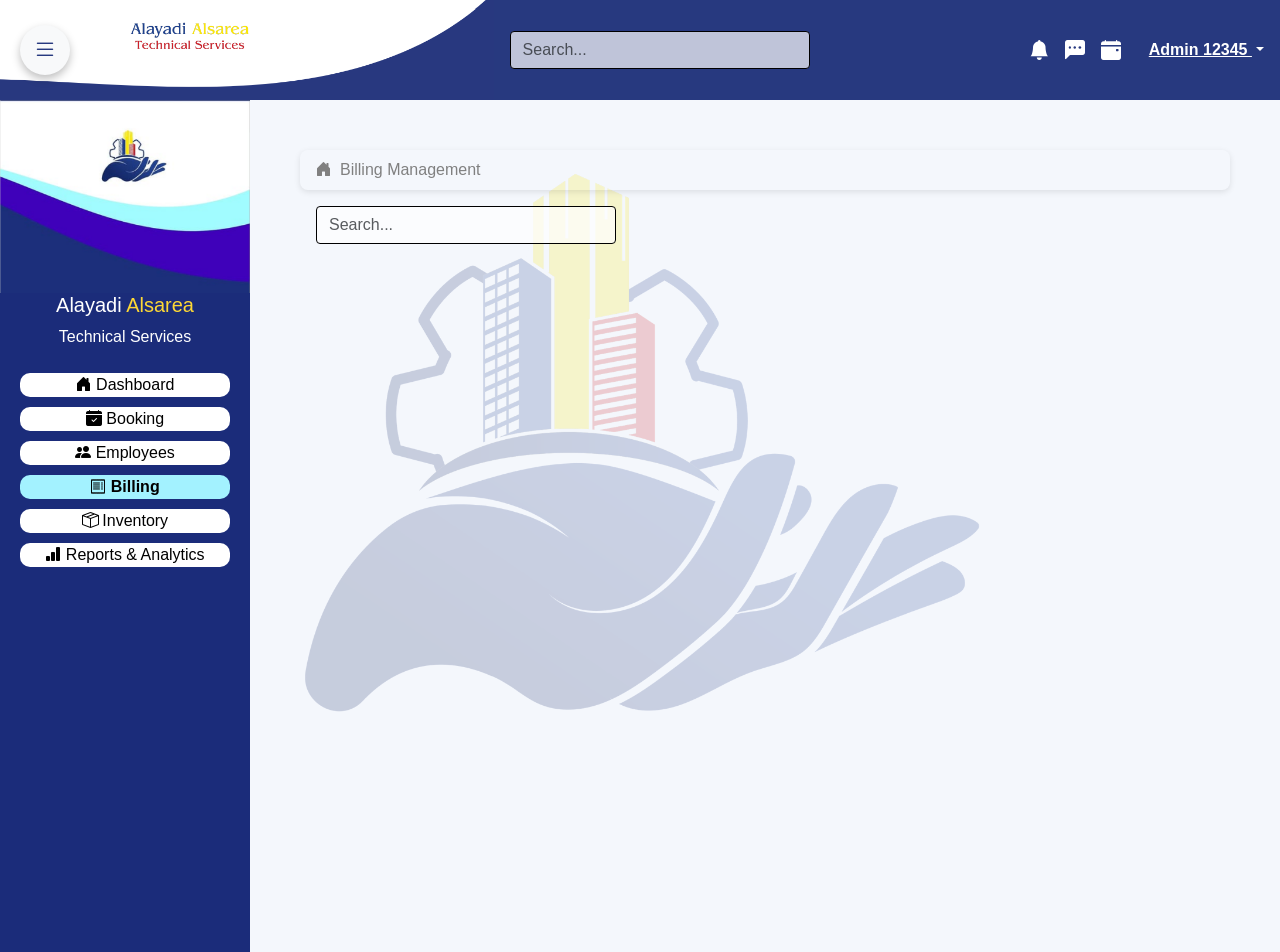
<file: billing.html>
<!-- Save as dashboard.html -->
<!DOCTYPE html>
<html lang="en">
<head>
  <meta charset="UTF-8" />
  <meta name="viewport" content="width=device-width, initial-scale=1.0" />
  <title>Dashboard - Alayadi Alsarea</title>

  <!-- Bootstrap & Icons -->
  <link rel="stylesheet" href="https://cdn.jsdelivr.net/npm/bootstrap-icons@1.10.5/font/bootstrap-icons.css">  
  <link href="https://cdn.jsdelivr.net/npm/bootstrap@5.3.3/dist/css/bootstrap.min.css" rel="stylesheet" />

  <style>
    html, body {
      margin: 0;
      padding: 0;
      overflow-x: hidden;
      background-color: #f4f7fc;
      font-family: 'Segoe UI', sans-serif;
    }

    .container-fluid {
      position: relative;
      min-height: 100vh;
      margin: 0 !important;
      padding: 0 !important;
      z-index: 1;
    }

    .container-fluid::before {
      content: "";
      position: absolute;
      top: 0;
      left: 0;
      height: 100%;
      width: 100%;
      background-image: url('background.png');
      background-size: 1200px;
      background-position: center;
      background-repeat: no-repeat;
      background-attachment: fixed;
      opacity: 0.2;
      z-index: -1;
    }

    .layout {
      display: flex;
      min-height: calc(100vh - 48px);
      margin: 0;
      padding: 0;
    }

    .sidebar {
      background-color: #1B2C7A;
      color: white;
      width: 250px;
      transition: 0.3s;
      overflow-x: hidden;
      flex-shrink: 0;
    }

    .sidebar.collapsed {
      width: 100px;
    }

    .sidebar .nav-link {
      background: white;
      color: #000;
      margin: 10px 20px;
      text-align: center;
      border-radius: 10px;
      transition: 0.3s;
    }

    .sidebar .nav-link:hover {
      background: #007bff;
      color: white;
    }

    .sidebar .nav-link.active {
      background: #a3f2ff;
      font-weight: bold;
    }

    .sidebar.collapsed .nav-link {
      padding: 5px;
      justify-content: center;
      font-size: 0;
    }

    .sidebar.collapsed .nav-link i {
      font-size: 1.25rem;
      margin-right: 0;
    }

    .sidebar.collapsed .text-center,
    .sidebar.collapsed h5,
    .sidebar.collapsed p {
      display: none;
    }

    .main-content {
      flex-grow: 1;
      padding: 50px;
      transition: 0.3s;
    }

    .topbar {
      color: white;
      background-color: #27397f;
      margin-bottom: 0;
    }

input.form-control {
  background: rgba(255, 255, 255, 0.7);
  border: 1px solid black; /* Blue border */
  border-radius: 4px; /* Optional rounded corners */
  width: 300px;
}

    .sidebar.collapsed + .main-content {
      margin-left: 100px; /* matches collapsed width */
    }
	
    @media (max-width: 768px) {
      .sidebar {
        position: absolute;
        z-index: 1050;
        height: 100%;
      }
	
      .sidebar.collapsed {
        transform: translateX(-100%);
      }
    }

    img.logo {
      width: 100%;
      max-width: 100%;
      display: block;
    }

    /* Fixed topbar logo */
    .topbar-logo {
      display: block;
      margin: 0 !important;
      padding: 0 !important;
      height: 100px;         /* fixed height */
      width: auto;          /* keep aspect ratio */
      flex-shrink: 0;       /* prevent shrinking */
    }


    .topbar {
      padding-top: 0 !important;
      padding-bottom: 0 !important;
	  padding-left: 0 !important;
    }
	
	.topbar .d-flex.align-items-center.gap-3 {
      margin-left: auto;      
      gap: 1rem !important;    
      padding-right: 0.75rem;  
    }
	

    .topbar .d-flex.align-items-center.gap-2.fw-bold {
      position: relative;
    }

    #toggleSidebar {
	  color: #27397f;
      position: absolute;
      left: 20px;   
      top: 50%;
      transform: translateY(-50%);
      z-index: 2;
      border: none;
      width: 50px;
      height: 50px;
      display: flex;
      align-items: center;
      justify-content: center;
      font-size: 1.5rem;
      border-radius: 50%;
      box-shadow: 0 4px 8px rgba(0,0,0,0.25);
      transition: all 0.3s ease;
      cursor: pointer;
   }
   
   .main-content .d-flex.align-items-center.mb-3 {
      padding: 8px 12px;
      border-radius: 8px;
      box-shadow: 0 2px 6px rgba(0,0,0,0.1);
      display: inline-flex; /* keeps width to content */
    }


  </style>
</head>

<body>
  <div class="container-fluid">
    <div class="topbar d-flex justify-content-between align-items-center px-3 py-2 mb-0">
      <div class="d-flex align-items-center gap-2 fw-bold">
        <button id="toggleSidebar" class="btn btn-sm btn-light">
          <i class="bi bi-list"></i>
        </button>
        <img src="dash.png" alt="Responsive Image" class="topbar-logo">
      </div>
      <div class="flex-grow-1 mx-3">
        <input type="text" class="form-control" placeholder="Search...">
      </div>

      <div class="d-flex align-items-center gap-3 me-3">
        <a href="#" class="text-white fs-5"><i class="bi bi-bell-fill"></i></a>
        <a href="#" class="text-white fs-5"><i class="bi bi-chat-left-dots-fill"></i></a>
        <a href="#" class="text-white fs-5"><i class="bi bi-calendar-event-fill"></i></a>
      </div>

      <div class="dropdown">
        <a class="text-white fw-semibold dropdown-toggle" href="#" role="button" data-bs-toggle="dropdown">
           Admin 12345
        </a>
          <ul class="dropdown-menu dropdown-menu-end">
             <li>
			   <a class="dropdown-item" href="#">Settings</a></li>
             <li>
               <a class="dropdown-item" href="#" onclick="logout()">Log Out</a>
             </li>
          </ul>
      </div>
    </div>

    <div class="layout">
      <nav id="sidebar" class="sidebar">
        <div class="text-center mb-4">
          <img src="514023848_755243170409980_216939426091704006_n.png" alt="Responsive Image" class="logo">
          <h5>Alayadi <span style="color:#fdd835;">Alsarea</span></h5>
          <p>Technical Services</p>
        </div>
        <a href="#" class="nav-link" href="#" onclick="home()"><i class="bi bi-house-door-fill"></i> Dashboard</a>
        <a href="#" class="nav-link" href="#" onclick="book()"><i class="bi bi-calendar-check-fill"></i> Booking</a>
        <a href="#" class="nav-link"  href="#" onclick="emp()"><i class="bi bi-people-fill"></i> Employees</a>
        <a href="#" class="nav-link active"><i class="bi bi-receipt"></i> Billing</a>
        <a href="#" class="nav-link" href="#" onclick="inv()"><i class="bi bi-box-seam"></i> Inventory</a>
        <a href="#" class="nav-link" href="#" onclick="rep()"><i class="bi bi-bar-chart-fill"></i>  Reports & Analytics</a>
      </nav>

      
      <main class="main-content">
	  <div class="d-flex align-items-center mb-3 px-3">
          <i class="bi bi-house-door-fill me-2 fs-10" style="color: gray;"></i>
          <span class="fw fs-10" style="color: gray;">Billing Management</span>
       </div>
	   
      <div class="flex-grow-1 mx-3">
        <input type="text" class="form-control" placeholder="Search...">
      </div>
		  



  <script src="https://cdn.jsdelivr.net/npm/bootstrap@5.3.3/dist/js/bootstrap.bundle.min.js"></script>
<script>
  const sidebar = document.getElementById("sidebar");
  const toggleButton = document.getElementById("toggleSidebar");

  // Apply saved state on page load
  if (localStorage.getItem("sidebarCollapsed") === "true") {
    sidebar.classList.add("collapsed");
  }

  toggleButton.addEventListener("click", function () {
    sidebar.classList.toggle("collapsed");

    // Save state in localStorage
    localStorage.setItem("sidebarCollapsed", sidebar.classList.contains("collapsed"));
  });
</script>

  <script src="logout.js"></script>
  <script src="home.js"></script>
  <script src="book.js"></script>
  <script src="emp.js"></script>
  <script src="inv.js"></script>
  <script src="rep.js"></script>
</body>
</html>
</file>
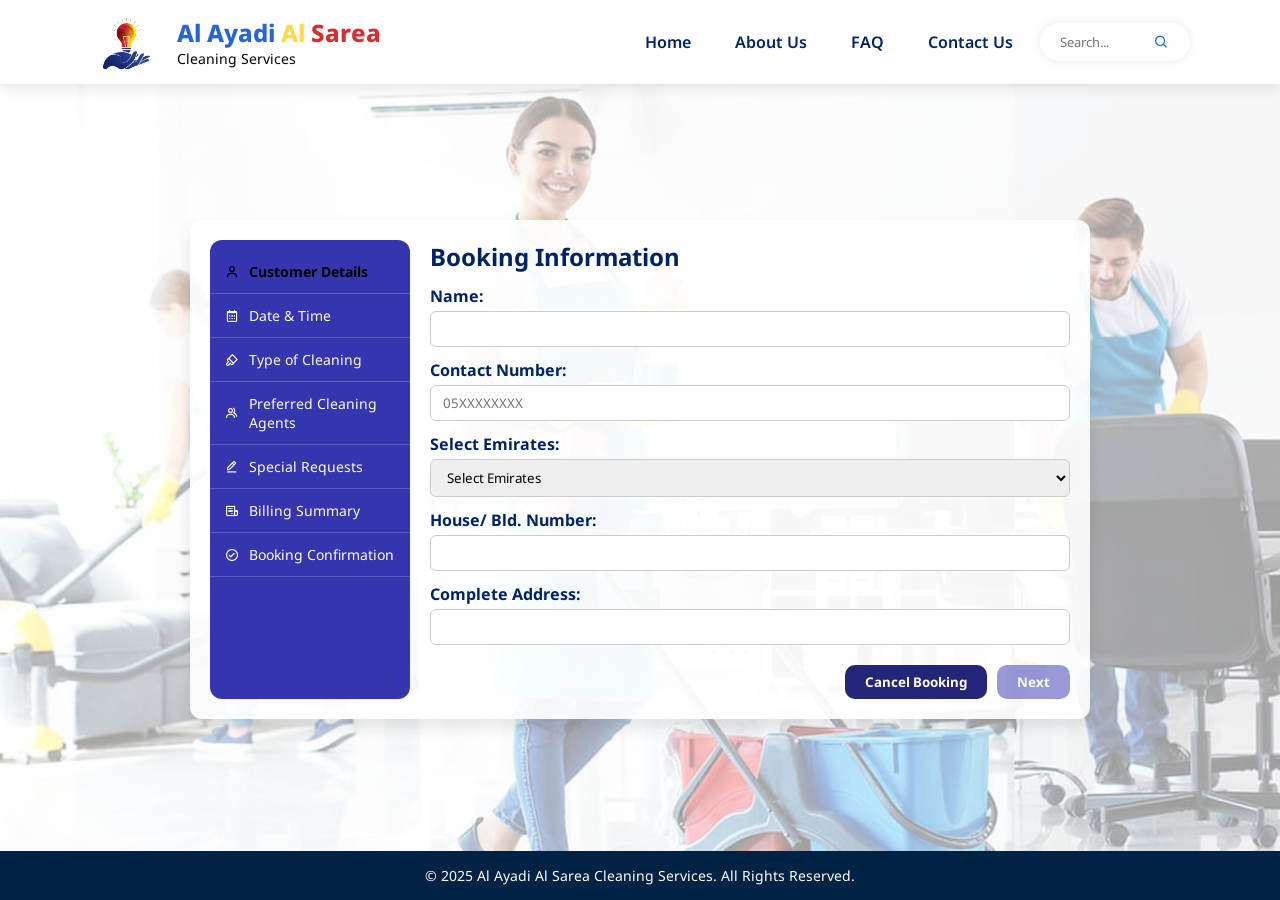
<file: booking.html>
<!DOCTYPE html>
<html lang="en">
<head>
    <meta charset="UTF-8">
    <meta name="viewport" content="width=device-width, initial-scale=1.0">
    <title>Booking Information - Al Ayadi Al Sarea Cleaning Services</title>
    <link rel="preconnect" href="https://fonts.googleapis.com">
    <link rel="preconnect" href="https://fonts.gstatic.com" crossorigin>
    <link href="https://fonts.googleapis.com/css2?family=Noto+Sans:wght@400;600;800&display=swap" rel="stylesheet">
    <link rel="stylesheet" href="https://unpkg.com/boxicons@latest/css/boxicons.min.css">
    <style>
        /* Reset */
        * {
            margin: 0;
            padding: 0;
            box-sizing: border-box;
            font-family: 'Noto Sans', sans-serif;
        }

        /* Body Background with overlay */
        body {
            display: flex;
            flex-direction: column;
            min-height: 100vh;
            background: url('back.jpg') no-repeat center center;
            background-size: cover;
            background-attachment: fixed;
            position: relative;
        }

        body::before {
            content: "";
            position: fixed;
            top: 0;
            left: 0;
            width: 100%;
            height: 100%;
            background: rgba(255, 255, 255, 0.6);
            z-index: -1;
        }

        /* Header */
        header {
            position: fixed;
            top: 0;
            left: 0;
            width: 100%;
            display: flex;
            justify-content: space-between;
            align-items: center;
            padding: 12px 7%;
            background: rgba(255, 255, 255, 0.85);
            backdrop-filter: blur(5px);
            box-shadow: 0 4px 12px rgba(0, 0, 0, 0.1);
            z-index: 1000;
        }

        /* Logo */
        .logo-container {
            display: flex;
            align-items: center;
            gap: 15px;
        }

        .logo-img {
            height: 60px;
            width: auto;
            object-fit: contain;
        }

        .logo-text-group {
            display: flex;
            flex-direction: column;
            align-items: flex-start;
        }

        .logo-text {
            font-size: 24px;
            font-weight: 800;
            color: #2764d4;
        }

        .logo-text .highlight {
            color: #FFD94C;
        }

        .logo-text .high {
            color: #D32F2F;
        }

        .logo-subtext {
            font-size: 14px;
            color: #000;
        }

        /* Navigation */
        .nav-right {
            display: flex;
            align-items: center;
            gap: 15px;
        }

        .navlist {
            display: flex;
            gap: 20px;
            list-style: none;
        }

        .navlist a {
            color: #002366;
            font-weight: 600;
            font-size: 16px;
            padding: 8px 12px;
            border-radius: 20px;
            transition: 0.3s;
            text-decoration: none;
        }

        .navlist a.active {
            background-color: #FFD94C;
            color: #002366;
        }

        .navlist a:hover {
            background-color: rgba(255, 217, 76, 0.15);
            color: #FFD94C;
        }

        /* Search */
        .search-bar {
            display: flex;
            align-items: center;
            background-color: transparent;
            padding: 10px 20px;
            border-radius: 40px;
            box-shadow: 0 0 10px rgba(0, 0, 0, 0.08);
            transition: width 0.5s ease-in-out;
            width: 150px;
        }

        .search-bar input {
            border: none;
            outline: none;
            font-size: 13px;
            background-color: transparent;
            color: #000;
            width: 100%;
        }

        .search-bar i {
            cursor: pointer;
            font-size: 16px;
            color: #2764d4;
        }

        /* Booking Information Section */
        .booking-section {
            flex: 1;
            padding-top: 120px;
            display: flex;
            justify-content: center;
            align-items: flex-start;
        }

        .booking-card {
            background: rgba(255, 255, 255, 0.9);
            border-radius: 12px;
            padding: 20px;
            max-width: 900px;
            width: 100%;
			margin-top: 100px;
            box-shadow: 0 8px 16px rgba(0,0,0,0.1);
            display: flex;
			backdrop-filter: blur(0.1px);
			
        }

        /* Left Sidebar */
        .booking-details {
            width: 200px;
            background: #3535B0;
            border-radius: 12px;
            color: white;
            padding: 10px 0;
            list-style: none;
        }

        .booking-details li {
            padding: 12px 15px;
            border-bottom: 1px solid rgba(255,255,255,0.2);
            font-size: 14px;
            display: flex;
            align-items: center;
        }

        .booking-details li:first-child {
            background-color: #3535B0;
            color: #000;
            font-weight: bold;
        }

        .booking-details li i {
            margin-right: 10px;
        }

        /* Right Form Section */
        .booking-form {
            flex: 1;
            padding-left: 20px;
        }

        .booking-form h2 {
            margin-bottom: 10px;
            color: #002366;
        }

        .booking-form label {
            font-weight: bold;
            display: block;
            margin-top: 12px;
            color: #002366;
        }

        .booking-form input,
        .booking-form select {
            width: 100%;
            padding: 8px 12px;
            margin-top: 4px;
            border-radius: 6px;
            border: 1px solid #ccc;
            outline: none;
        }

        .btn-row {
            margin-top: 20px;
            display: flex;
            justify-content: flex-end; /* push to the right */
            gap: 10px; /* remove space between buttons */
        }

        .btn {
           padding: 8px 20px;
           border: none;
           cursor: pointer;
           font-weight: bold;
           border-radius: 20px; /* remove radius so they align flush */
        }

        .btn-back {
           background: #242478;
           color: white;
           border-radius: 10px; /* round only left corners */
        }

        .btn-next {
           background: #3535B0;
           color: #fff;
           border-radius: 10px; /* round only right corners */
       }

        /* Footer at real bottom */
        .footer {
            background-color: #002244;
            color: white;
            text-align: center;
            padding: 15px 10px;
            margin-top: auto;
        }

        .footer p {
            font-size: 14px;
        }
		
		.btn-next:disabled {
            opacity: 0.5;  /* makes it look faded */
            cursor: not-allowed; /* change mouse cursor */
        }
    </style>
</head>
<body>

<!-- Header -->
<header>
    <div class="logo-container">
        <img src="logo.png" alt="logo" class="logo-img">
        <div class="logo-text-group">
            <span class="logo-text">
                Al Ayadi <span class="highlight">Al</span> <span class="high">Sarea</span>
            </span>
            <span class="logo-subtext">Cleaning Services</span>
        </div>
    </div>

    <div class="nav-right">
        <ul class="navlist">
            <li><a href="#" class="" onclick =" home()">Home</a></li>
            <li><a href="#">About Us</a></li>
            <li><a href="#">FAQ</a></li>
            <li><a href="#">Contact Us</a></li>
        </ul>
        <div class="search-bar">
            <input type="text" placeholder="Search...">
            <i class="bx bx-search"></i>
        </div>
    </div>
</header>

<!-- Booking Section -->
<section class="booking-section">
    <div class="booking-card">
        <!-- Sidebar -->
        <ul class="booking-details">
            <li><i class="bx bx-user"></i> Customer Details</li>
            <li><i class="bx bx-calendar"></i> Date & Time</li>
            <li><i class="bx bx-brush"></i> Type of Cleaning</li>
            <li><i class="bx bx-group"></i> Preferred Cleaning Agents</li>
            <li><i class="bx bx-edit-alt"></i> Special Requests</li>
            <li><i class="bx bx-receipt"></i> Billing Summary</li>
            <li><i class="bx bx-check-circle"></i> Booking Confirmation</li>
        </ul>

        <!-- Form -->
<div class="booking-form">
  <h2>Booking Information</h2>

  <form id="bookingForm" action="calendar.html" method="get" novalidate>
    <label>Name:</label>
    <input type="text" id="name" required>

    <label>Contact Number:</label>
    <input 
    type="tel" 
    id="contact" 
    required
    pattern="^05\d{8}$"
    maxlength="10"
    placeholder="05XXXXXXXX"
    title="Please enter a valid UAE mobile number starting with 05 and followed by 8 digits">

    <label>Select Emirates:</label>
    <select id="emirates" required>
      <option value="" disabled selected>Select Emirates</option>
      <option>Sharjah, UAE</option>
      <option>Dubai, UAE</option>
      <option>Abu Dhabi, UAE</option>
    </select>

    <label>House/ Bld. Number:</label>
    <input type="number" id="houseNumber" required>

    <label>Complete Address:</label>
    <input type="text" id="address" required>

    <div class="btn-row">
      <button class="btn btn-back" id="cancelBtn" type="button" href="#" onclick="home()">Cancel Booking</button>
      <button class="btn btn-next" id="nextBtn" type="submit" disabled>Next</button>
    </div>
  </form>
</div>
</section>

<!-- Footer -->
<footer class="footer">
    <p>&copy; 2025 Al Ayadi Al Sarea Cleaning Services. All Rights Reserved.</p>
</footer>

<script src="home.js"></script>
<!-- Firebase SDK -->
<script>
  const bookingForm = document.getElementById('bookingForm');
  const nameInput = document.getElementById('name');
  const contactInput = document.getElementById('contact');
  const emiratesSelect = document.getElementById('emirates');
  const houseInput = document.getElementById('houseNumber');
  const addressInput = document.getElementById('address');
  const nextBtn = document.getElementById('nextBtn');
  const cancelBtn = document.getElementById('cancelBtn');

  // Load saved progress
  try {
    const saved = JSON.parse(localStorage.getItem("bookingForm") || "{}");
    if (saved) {
      nameInput.value = saved.name || "";
      contactInput.value = saved.contact || "";
      emiratesSelect.value = saved.emirates || "";
      houseInput.value = saved.houseNumber || "";
      addressInput.value = saved.address || "";
    }
  } catch {}

  function saveFormProgress() {
    try {
      localStorage.setItem("bookingForm", JSON.stringify({
        name: nameInput.value.trim(),
        contact: contactInput.value.trim(),
        emirates: emiratesSelect.value,
        houseNumber: houseInput.value.trim(),
        address: addressInput.value.trim()
      }));
    } catch {}
  }

  function checkForm() {
    const contactPattern = /^05\d{8}$/;
    const filled =
      nameInput.value.trim() &&
      contactPattern.test(contactInput.value.trim()) &&
      emiratesSelect.value.trim() &&
      houseInput.value.trim() &&
      addressInput.value.trim();

    nextBtn.disabled = !filled;
    nextBtn.style.opacity = filled ? "1" : "0.5";
  }

  [nameInput, contactInput, emiratesSelect, houseInput, addressInput].forEach(el => {
    el.addEventListener('input', () => { saveFormProgress(); checkForm(); });
    el.addEventListener('change', () => { saveFormProgress(); checkForm(); });
  });

  window.addEventListener('beforeunload', saveFormProgress);
  document.addEventListener('visibilitychange', () => {
    if (document.visibilityState === 'hidden') saveFormProgress();
  });

  checkForm();

  // Validate on submit
  bookingForm.addEventListener('submit', (e) => {
    e.preventDefault();
    const contactPattern = /^05\d{8}$/;

    if (!contactPattern.test(contactInput.value.trim())) {
      alert("Please enter a valid UAE mobile number (e.g., 05XXXXXXXX).");
      contactInput.focus();
      return;
    }

    saveFormProgress();
    bookingForm.submit();
  });

  // Cancel button just clears data and returns home
  cancelBtn.addEventListener('click', () => {
    localStorage.removeItem("bookingForm");
    bookingForm.reset();
    checkForm();
    home();
  });
</script>
</body>
</html>
</file>
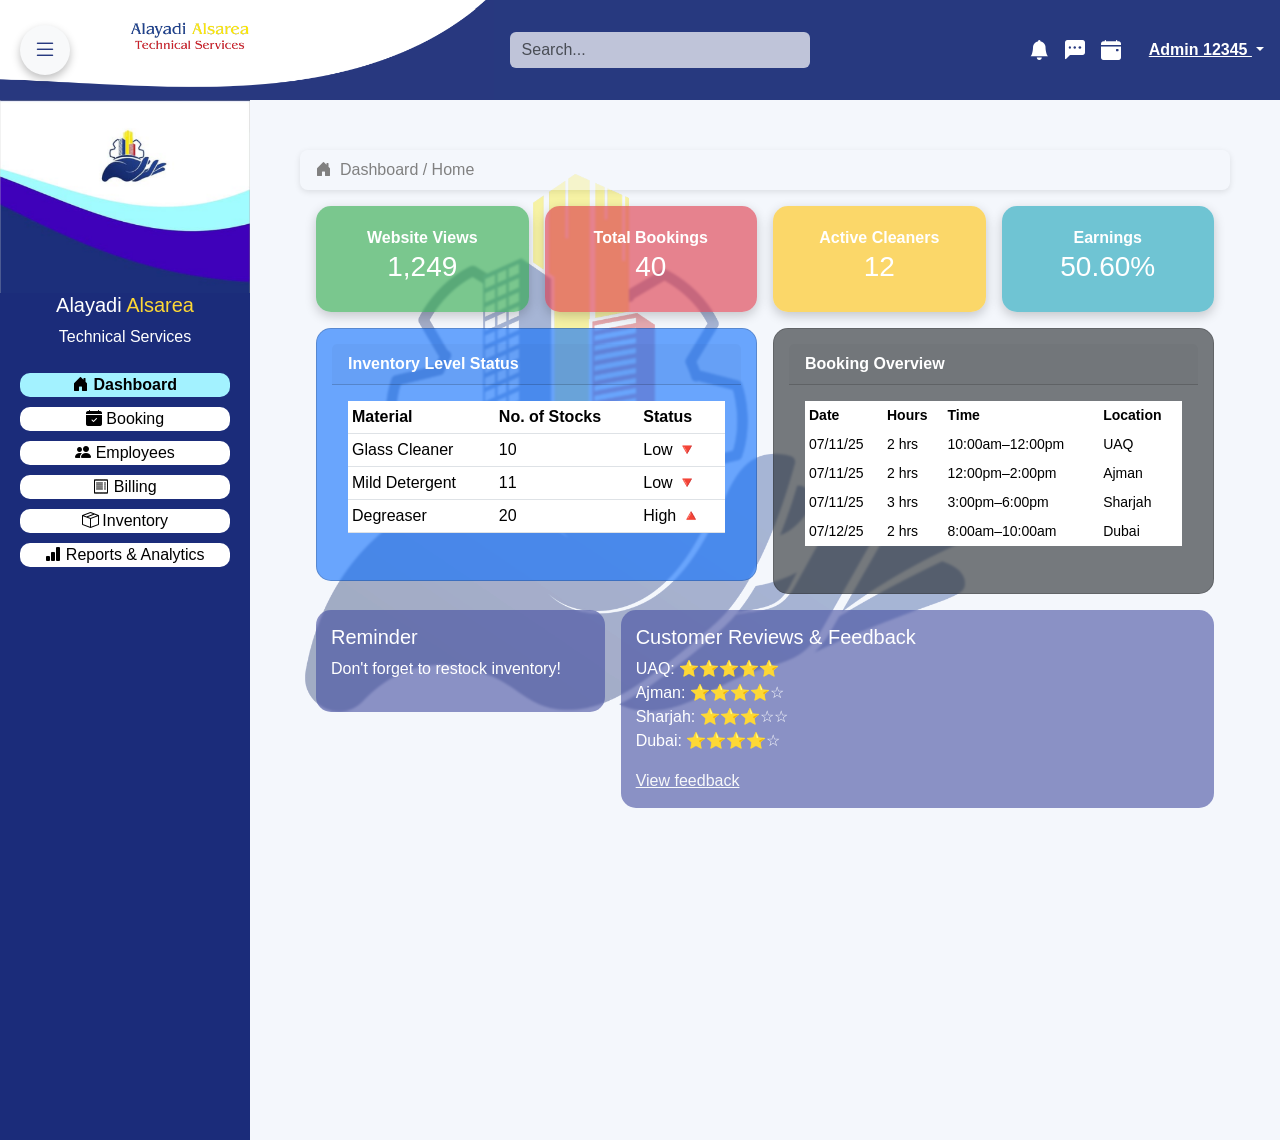
<file: CAPSTONE.html>
<!-- Save as dashboard.html -->
<!DOCTYPE html>
<html lang="en">
<head>
  <meta charset="UTF-8" />
  <meta name="viewport" content="width=device-width, initial-scale=1.0" />
  <title>Dashboard - Alayadi Alsarea</title>

  <!-- Bootstrap & Icons -->
  <link rel="stylesheet" href="https://cdn.jsdelivr.net/npm/bootstrap-icons@1.10.5/font/bootstrap-icons.css">  
  <link href="https://cdn.jsdelivr.net/npm/bootstrap@5.3.3/dist/css/bootstrap.min.css" rel="stylesheet" />

  <style>
    html, body {
      margin: 0;
      padding: 0;
      overflow-x: hidden;
      background-color: #f4f7fc;
      font-family: 'Segoe UI', sans-serif;
    }

    .container-fluid {
      position: relative;
      min-height: 100vh;
      margin: 0 !important;
      padding: 0 !important;
      z-index: 1;
    }

    .container-fluid::before {
      content: "";
      position: absolute;
      top: 0;
      left: 0;
      height: 100%;
      width: 100%;
      background-image: url('background.png');
      background-size: 1200px;
      background-position: center;
      background-repeat: no-repeat;
      background-attachment: fixed;
      opacity: 0.2;
      z-index: -1;
    }

    .layout {
      display: flex;
      min-height: calc(100vh - 48px);
      margin: 0;
      padding: 0;
    }

    .sidebar {
      background-color: #1B2C7A;
      color: white;
      width: 250px;
      transition: 0.3s;
      overflow-x: hidden;
      flex-shrink: 0;
    }

    .sidebar.collapsed {
      width: 100px;
    }

    .sidebar .nav-link {
      background: white;
      color: #000;
      margin: 10px 20px;
      text-align: center;
      border-radius: 10px;
      transition: 0.3s;
    }

    .sidebar .nav-link:hover {
      background: #007bff;
      color: white;
    }

    .sidebar .nav-link.active {
      background: #a3f2ff;
      font-weight: bold;
    }

    .sidebar.collapsed .nav-link {
      padding: 5px;
      justify-content: center;
      font-size: 0;
    }

    .sidebar.collapsed .nav-link i {
      font-size: 1.25rem;
      margin-right: 0;
    }

    .sidebar.collapsed .text-center,
    .sidebar.collapsed h5,
    .sidebar.collapsed p {
      display: none;
    }

    .main-content {
      flex-grow: 1;
      padding: 50px;
      transition: 0.3s;
    }

    .topbar {
      color: white;
      background-color: #27397f;
      margin-bottom: 0;
    }

    input.form-control {
      background: rgba(255, 255, 255, 0.7);
      border: none;
      width: 300px;
    }

    .card-box {
      border-radius: 15px;
      padding: 20px;
      font-weight: bold;
      color: white;
      box-shadow: 0 4px 12px rgba(0, 0, 0, 0.2);
    }

    .website-views-card {
      background: rgba(40, 167, 69, 0.6);
      backdrop-filter: blur(1px);
    }

    .total-bookings-card {
      background: rgba(220, 53, 69, 0.6);
      backdrop-filter: blur(1px);
    }

    .active-cleaners-card {
      background: rgba(255, 193, 7, 0.6);
      color: white;
      backdrop-filter: blur(1px);
    }

    .sidebar.collapsed + .main-content {
      margin-left: 100px; /* matches collapsed width */
    }
	
    @media (max-width: 768px) {
      .sidebar {
        position: absolute;
        z-index: 1050;
        height: 100%;
      }
	
      .sidebar.collapsed {
        transform: translateX(-100%);
      }
    }

    .earnings-card {
      background: rgba(23, 162, 184, 0.6);
      backdrop-filter: blur(1px);
    }

    .inventory-card,
    .booking-card,
    .card-reminder,
    .card-review {
      border-radius: 15px;
      color: white;
      backdrop-filter: blur(1px);
      padding: 15px;
    }

    .inventory-card {
      background: rgba(13, 110, 253, 0.6);
    }

    .booking-card {
      background: rgba(33, 37, 41, 0.6);
    }

    .card-reminder,
    .card-review {
      background: rgba(68, 77, 161, 0.6);
    }

    .booking-table th,
    .booking-table td {
      font-size: 14px;
    }

    img.logo {
      width: 100%;
      max-width: 100%;
      display: block;
    }

    .card-header {
      font-weight: bold;
    }

    /* Fixed topbar logo */
    .topbar-logo {
      display: block;
      margin: 0 !important;
      padding: 0 !important;
      height: 100px;         /* fixed height */
      width: auto;          /* keep aspect ratio */
      flex-shrink: 0;       /* prevent shrinking */
    }

    /* Remove flex gap & padding in topbar */
    .topbar .d-flex.align-items-center {
      gap: 0 !important;
    }

    .topbar {
      padding-top: 0 !important;
      padding-bottom: 0 !important;
	  padding-left: 0 !important;
    }
	
	.topbar .d-flex.align-items-center.gap-3 {
      margin-left: auto;      
      gap: 1rem !important;    
      padding-right: 0.75rem;  
    }
	

    .topbar .d-flex.align-items-center.gap-2.fw-bold {
      position: relative;
    }

    #toggleSidebar {
	  color: #27397f;
      position: absolute;
      left: 20px;   
      top: 50%;
      transform: translateY(-50%);
      z-index: 2;
      border: none;
      width: 50px;
      height: 50px;
      display: flex;
      align-items: center;
      justify-content: center;
      font-size: 1.5rem;
      border-radius: 50%;
      box-shadow: 0 4px 8px rgba(0,0,0,0.25);
      transition: all 0.3s ease;
      cursor: pointer;
   }
   
   .main-content .d-flex.align-items-center.mb-3 {
      padding: 8px 12px;
      border-radius: 8px;
      box-shadow: 0 2px 6px rgba(0,0,0,0.1);
      display: inline-flex; /* keeps width to content */
    }


  </style>
</head>

<body>
  <div class="container-fluid">
    <div class="topbar d-flex justify-content-between align-items-center px-3 py-2 mb-0">
      <div class="d-flex align-items-center gap-2 fw-bold">
        <button id="toggleSidebar" class="btn btn-sm btn-light">
          <i class="bi bi-list"></i>
        </button>
        <img src="dash.png" alt="Responsive Image" class="topbar-logo">
      </div>
      <div class="flex-grow-1 mx-3">
        <input type="text" class="form-control" placeholder="Search...">
      </div>

      <div class="d-flex align-items-center gap-3 me-3">
        <a href="#" class="text-white fs-5"><i class="bi bi-bell-fill"></i></a>
        <a href="#" class="text-white fs-5"><i class="bi bi-chat-left-dots-fill"></i></a>
        <a href="#" class="text-white fs-5"><i class="bi bi-calendar-event-fill"></i></a>
      </div>

<div class="dropdown">
  <a class="text-white fw-semibold dropdown-toggle" href="#" role="button" data-bs-toggle="dropdown">
    Admin 12345
  </a>
  <ul class="dropdown-menu dropdown-menu-end">
    <li><a class="dropdown-item" href="#">Settings</a></li>
    <li>
      <a class="dropdown-item" href="#" onclick="logout()">Log Out</a>
    </li>
  </ul>
</div>
    </div>

    <div class="layout">
      <nav id="sidebar" class="sidebar">
        <div class="text-center mb-4">
          <img src="514023848_755243170409980_216939426091704006_n.png" alt="Responsive Image" class="logo">
          <h5>Alayadi <span style="color:#fdd835;">Alsarea</span></h5>
          <p>Technical Services</p>
        </div>
        <a href="#" class="nav-link active"><i class="bi bi-house-door-fill"></i> Dashboard</a>
        <a href="#" class="nav-link" href="#" onclick="book()"><i class="bi bi-calendar-check-fill"></i> Booking</a>
        <a href="#" class="nav-link href="#" onclick="emp()""><i class="bi bi-people-fill"></i> Employees</a>
        <a href="#" class="nav-link" href="#" onclick="bill()"><i class="bi bi-receipt"></i> Billing</a>
        <a href="#" class="nav-link" href="#" onclick="inv()"><i class="bi bi-box-seam"></i> Inventory</a>
        <a href="#" class="nav-link" href="#" onclick="rep()"><i class="bi bi-bar-chart-fill"></i>  Reports & Analytics</a>
      </nav>

      
      <main class="main-content">
	  <div class="d-flex align-items-center mb-3 px-3">
          <i class="bi bi-house-door-fill me-2 fs-10" style="color: gray;"></i>
          <span class="fw fs-10" style="color: gray;">Dashboard / Home</span>
       </div>
        <div class="container-fluid px-0">
          <!-- Summary Cards -->
          <div class="row g-3 mb-3 px-3">
            <div class="col-md-3">
              <div class="card-box text-center website-views-card">
                Website Views <br><h3>1,249</h3>
              </div>
            </div>
            <div class="col-md-3">
              <div class="card-box text-center total-bookings-card">
                Total Bookings <br><h3>40</h3>
              </div>
            </div>
            <div class="col-md-3">
              <div class="card-box text-center active-cleaners-card">
                Active Cleaners <br><h3>12</h3>
              </div>
            </div>
            <div class="col-md-3">
              <div class="card-box text-center earnings-card">
                Earnings <br><h3>50.60%</h3>
              </div>
            </div>
          </div>
		  

          <!-- Inventory and Booking -->
          <div class="row g-3 mb-3 px-3">
            <div class="col-md-6">
              <div class="card inventory-card">
                <div class="card-header">Inventory Level Status</div>
                <div class="card-body">
                  <table class="table table-sm text-white">
                    <thead><tr><th>Material</th><th>No. of Stocks</th><th>Status</th></tr></thead>
                    <tbody>
                      <tr><td>Glass Cleaner</td><td>10</td><td>Low 🔻</td></tr>
                      <tr><td>Mild Detergent</td><td>11</td><td>Low 🔻</td></tr>
                      <tr><td>Degreaser</td><td>20</td><td>High 🔺</td></tr>
                    </tbody>
                  </table>
                </div>
              </div>
            </div>
            <div class="col-md-6">
              <div class="card booking-card">
                <div class="card-header">Booking Overview</div>
                <div class="card-body">
                  <table class="table table-sm table-borderless booking-table text-white">
                    <thead><tr><th>Date</th><th>Hours</th><th>Time</th><th>Location</th></tr></thead>
                    <tbody>
                      <tr><td>07/11/25</td><td>2 hrs</td><td>10:00am–12:00pm</td><td>UAQ</td></tr>
                      <tr><td>07/11/25</td><td>2 hrs</td><td>12:00pm–2:00pm</td><td>Ajman</td></tr>
                      <tr><td>07/11/25</td><td>3 hrs</td><td>3:00pm–6:00pm</td><td>Sharjah</td></tr>
                      <tr><td>07/12/25</td><td>2 hrs</td><td>8:00am–10:00am</td><td>Dubai</td></tr>
                    </tbody>
                  </table>
                </div>
              </div>
            </div>
          </div>

          <!-- Reminder and Feedback -->
          <div class="row g-3 px-3 pb-3">
            <div class="col-md-4">
              <div class="card-reminder">
                <h5>Reminder</h5>
                <p>Don't forget to restock inventory!</p>
              </div>
            </div>
            <div class="col-md-8">
              <div class="card-review">
                <h5>Customer Reviews & Feedback</h5>
                <ul class="list-unstyled">
                  <li>UAQ: ⭐⭐⭐⭐⭐</li>
                  <li>Ajman: ⭐⭐⭐⭐☆</li>
                  <li>Sharjah: ⭐⭐⭐☆☆</li>
                  <li>Dubai: ⭐⭐⭐⭐☆</li>
                </ul>
                <a href="#" class="text-light">View feedback</a>
              </div>
            </div>
          </div>
        </div>
      </main>
    </div>
  </div>

  <script src="https://cdn.jsdelivr.net/npm/bootstrap@5.3.3/dist/js/bootstrap.bundle.min.js"></script>
  <script>
    document.getElementById("toggleSidebar").addEventListener("click", function () {
      document.getElementById("sidebar").classList.toggle("collapsed");
    });
  </script>

  <script src="logout.js"></script>
  <script src="book.js"></script>
  <script src="emp.js"></script>
  <script src="bill.js"></script>
  <script src="inv.js"></script>
  <script src="rep.js"></script>
</body>
</html>
</file>
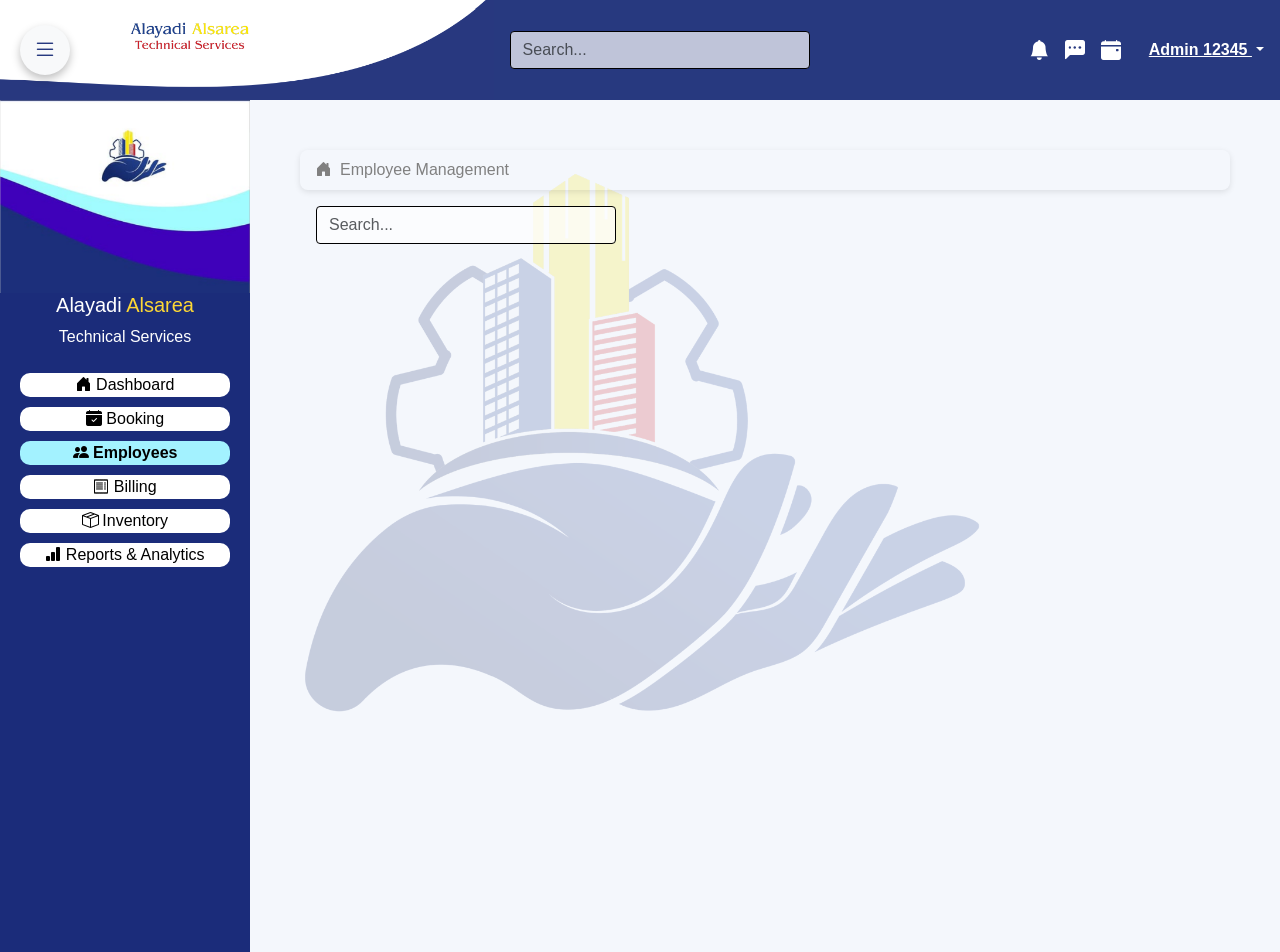
<file: employee.html>
<!-- Save as dashboard.html -->
<!DOCTYPE html>
<html lang="en">
<head>
  <meta charset="UTF-8" />
  <meta name="viewport" content="width=device-width, initial-scale=1.0" />
  <title>Dashboard - Alayadi Alsarea</title>

  <!-- Bootstrap & Icons -->
  <link rel="stylesheet" href="https://cdn.jsdelivr.net/npm/bootstrap-icons@1.10.5/font/bootstrap-icons.css">  
  <link href="https://cdn.jsdelivr.net/npm/bootstrap@5.3.3/dist/css/bootstrap.min.css" rel="stylesheet" />

  <style>
    html, body {
      margin: 0;
      padding: 0;
      overflow-x: hidden;
      background-color: #f4f7fc;
      font-family: 'Segoe UI', sans-serif;
    }

    .container-fluid {
      position: relative;
      min-height: 100vh;
      margin: 0 !important;
      padding: 0 !important;
      z-index: 1;
    }

    .container-fluid::before {
      content: "";
      position: absolute;
      top: 0;
      left: 0;
      height: 100%;
      width: 100%;
      background-image: url('background.png');
      background-size: 1200px;
      background-position: center;
      background-repeat: no-repeat;
      background-attachment: fixed;
      opacity: 0.2;
      z-index: -1;
    }

    .layout {
      display: flex;
      min-height: calc(100vh - 48px);
      margin: 0;
      padding: 0;
    }

    .sidebar {
      background-color: #1B2C7A;
      color: white;
      width: 250px;
      transition: 0.3s;
      overflow-x: hidden;
      flex-shrink: 0;
    }

    .sidebar.collapsed {
      width: 100px;
    }

    .sidebar .nav-link {
      background: white;
      color: #000;
      margin: 10px 20px;
      text-align: center;
      border-radius: 10px;
      transition: 0.3s;
    }

    .sidebar .nav-link:hover {
      background: #007bff;
      color: white;
    }

    .sidebar .nav-link.active {
      background: #a3f2ff;
      font-weight: bold;
    }

    .sidebar.collapsed .nav-link {
      padding: 5px;
      justify-content: center;
      font-size: 0;
    }

    .sidebar.collapsed .nav-link i {
      font-size: 1.25rem;
      margin-right: 0;
    }

    .sidebar.collapsed .text-center,
    .sidebar.collapsed h5,
    .sidebar.collapsed p {
      display: none;
    }

    .main-content {
      flex-grow: 1;
      padding: 50px;
      transition: 0.3s;
    }

    .topbar {
      color: white;
      background-color: #27397f;
      margin-bottom: 0;
    }

input.form-control {
  background: rgba(255, 255, 255, 0.7);
  border: 1px solid black; /* Blue border */
  border-radius: 4px; /* Optional rounded corners */
  width: 300px;
}

    .sidebar.collapsed + .main-content {
      margin-left: 100px; /* matches collapsed width */
    }
	
    @media (max-width: 768px) {
      .sidebar {
        position: absolute;
        z-index: 1050;
        height: 100%;
      }
	
      .sidebar.collapsed {
        transform: translateX(-100%);
      }
    }

    img.logo {
      width: 100%;
      max-width: 100%;
      display: block;
    }

    /* Fixed topbar logo */
    .topbar-logo {
      display: block;
      margin: 0 !important;
      padding: 0 !important;
      height: 100px;         /* fixed height */
      width: auto;          /* keep aspect ratio */
      flex-shrink: 0;       /* prevent shrinking */
    }


    .topbar {
      padding-top: 0 !important;
      padding-bottom: 0 !important;
	  padding-left: 0 !important;
    }
	
	.topbar .d-flex.align-items-center.gap-3 {
      margin-left: auto;      
      gap: 1rem !important;    
      padding-right: 0.75rem;  
    }
	

    .topbar .d-flex.align-items-center.gap-2.fw-bold {
      position: relative;
    }

    #toggleSidebar {
	  color: #27397f;
      position: absolute;
      left: 20px;   
      top: 50%;
      transform: translateY(-50%);
      z-index: 2;
      border: none;
      width: 50px;
      height: 50px;
      display: flex;
      align-items: center;
      justify-content: center;
      font-size: 1.5rem;
      border-radius: 50%;
      box-shadow: 0 4px 8px rgba(0,0,0,0.25);
      transition: all 0.3s ease;
      cursor: pointer;
   }
   
   .main-content .d-flex.align-items-center.mb-3 {
      padding: 8px 12px;
      border-radius: 8px;
      box-shadow: 0 2px 6px rgba(0,0,0,0.1);
      display: inline-flex; /* keeps width to content */
    }


  </style>
</head>

<body>
  <div class="container-fluid">
    <div class="topbar d-flex justify-content-between align-items-center px-3 py-2 mb-0">
      <div class="d-flex align-items-center gap-2 fw-bold">
        <button id="toggleSidebar" class="btn btn-sm btn-light">
          <i class="bi bi-list"></i>
        </button>
        <img src="dash.png" alt="Responsive Image" class="topbar-logo">
      </div>
      <div class="flex-grow-1 mx-3">
        <input type="text" class="form-control" placeholder="Search...">
      </div>

      <div class="d-flex align-items-center gap-3 me-3">
        <a href="#" class="text-white fs-5"><i class="bi bi-bell-fill"></i></a>
        <a href="#" class="text-white fs-5"><i class="bi bi-chat-left-dots-fill"></i></a>
        <a href="#" class="text-white fs-5"><i class="bi bi-calendar-event-fill"></i></a>
      </div>

      <div class="dropdown">
        <a class="text-white fw-semibold dropdown-toggle" href="#" role="button" data-bs-toggle="dropdown">
           Admin 12345
        </a>
          <ul class="dropdown-menu dropdown-menu-end">
             <li>
			   <a class="dropdown-item" href="#">Settings</a></li>
             <li>
               <a class="dropdown-item" href="#" onclick="logout()">Log Out</a>
             </li>
          </ul>
      </div>
    </div>

    <div class="layout">
      <nav id="sidebar" class="sidebar">
        <div class="text-center mb-4">
          <img src="514023848_755243170409980_216939426091704006_n.png" alt="Responsive Image" class="logo">
          <h5>Alayadi <span style="color:#fdd835;">Alsarea</span></h5>
          <p>Technical Services</p>
        </div>
        <a href="#" class="nav-link" href="#" onclick="home()"><i class="bi bi-house-door-fill"></i> Dashboard</a>
        <a href="#" class="nav-link" href="#" onclick="book()"><i class="bi bi-calendar-check-fill"></i> Booking</a>
        <a href="#" class="nav-link active"><i class="bi bi-people-fill"></i> Employees</a>
        <a href="#" class="nav-link" href="#" onclick="bill()"><i class="bi bi-receipt"></i> Billing</a>
        <a href="#" class="nav-link" href="#" onclick="inv()"><i class="bi bi-box-seam"></i> Inventory</a>
        <a href="#" class="nav-link" href="#" onclick="rep()"><i class="bi bi-bar-chart-fill"></i>  Reports & Analytics</a>
      </nav>

      
      <main class="main-content">
	  <div class="d-flex align-items-center mb-3 px-3">
          <i class="bi bi-house-door-fill me-2 fs-10" style="color: gray;"></i>
          <span class="fw fs-10" style="color: gray;">Employee Management</span>
       </div>
	   
      <div class="flex-grow-1 mx-3">
        <input type="text" class="form-control" placeholder="Search...">
      </div>
		  



  <script src="https://cdn.jsdelivr.net/npm/bootstrap@5.3.3/dist/js/bootstrap.bundle.min.js"></script>
<script>
  const sidebar = document.getElementById("sidebar");
  const toggleButton = document.getElementById("toggleSidebar");

  // Apply saved state on page load
  if (localStorage.getItem("sidebarCollapsed") === "true") {
    sidebar.classList.add("collapsed");
  }

  toggleButton.addEventListener("click", function () {
    sidebar.classList.toggle("collapsed");

    // Save state in localStorage
    localStorage.setItem("sidebarCollapsed", sidebar.classList.contains("collapsed"));
  });
</script>

  <script src="logout.js"></script>
  <script src="home.js"></script>
  <script src="book.js"></script>
  <script src="bill.js"></script>
  <script src="inv.js"></script>
  <script src="rep.js"></script>
</body>
</html>
</file>
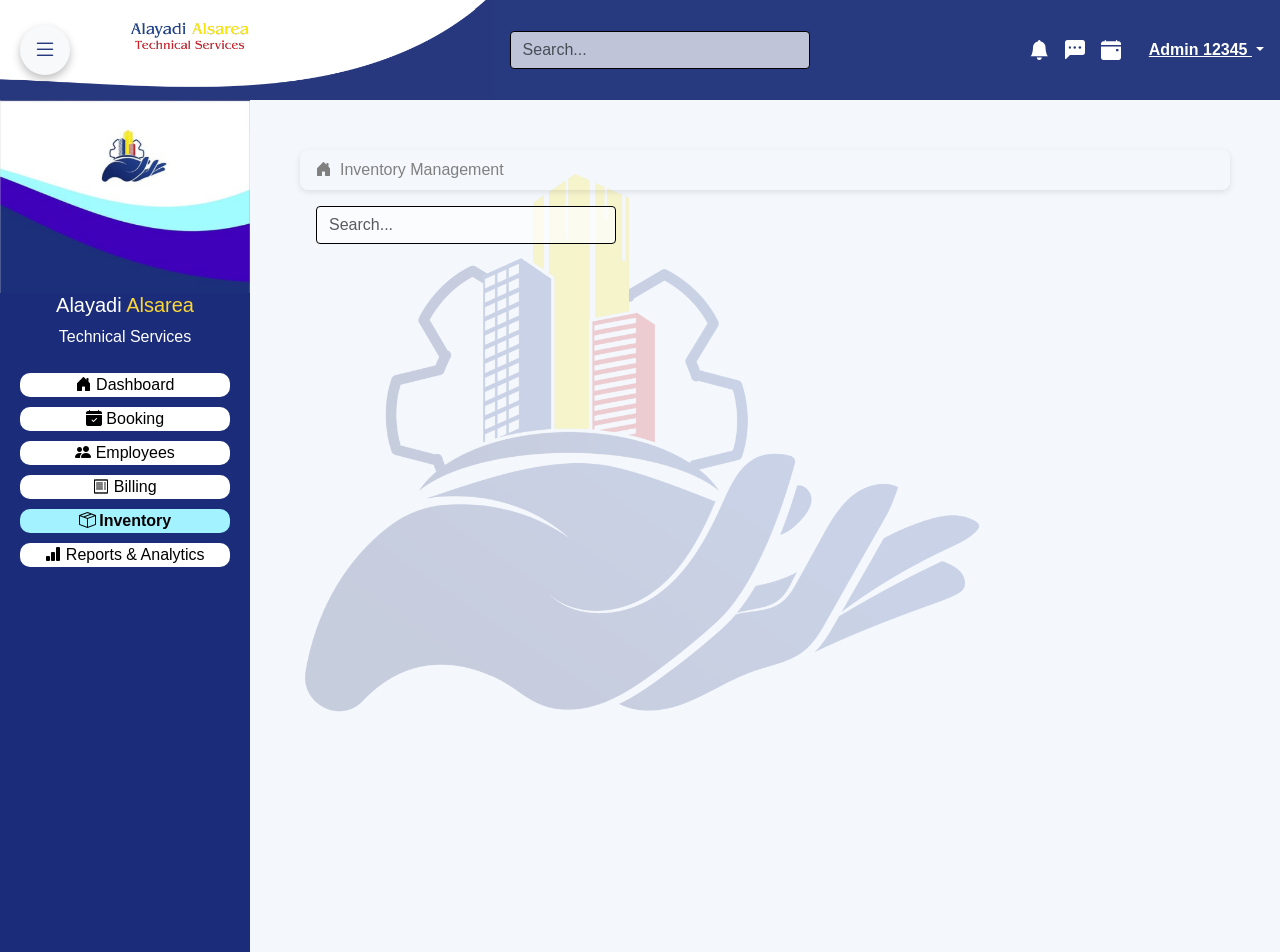
<file: inventory.html>
<!-- Save as dashboard.html -->
<!DOCTYPE html>
<html lang="en">
<head>
  <meta charset="UTF-8" />
  <meta name="viewport" content="width=device-width, initial-scale=1.0" />
  <title>Dashboard - Alayadi Alsarea</title>

  <!-- Bootstrap & Icons -->
  <link rel="stylesheet" href="https://cdn.jsdelivr.net/npm/bootstrap-icons@1.10.5/font/bootstrap-icons.css">  
  <link href="https://cdn.jsdelivr.net/npm/bootstrap@5.3.3/dist/css/bootstrap.min.css" rel="stylesheet" />

  <style>
    html, body {
      margin: 0;
      padding: 0;
      overflow-x: hidden;
      background-color: #f4f7fc;
      font-family: 'Segoe UI', sans-serif;
    }

    .container-fluid {
      position: relative;
      min-height: 100vh;
      margin: 0 !important;
      padding: 0 !important;
      z-index: 1;
    }

    .container-fluid::before {
      content: "";
      position: absolute;
      top: 0;
      left: 0;
      height: 100%;
      width: 100%;
      background-image: url('background.png');
      background-size: 1200px;
      background-position: center;
      background-repeat: no-repeat;
      background-attachment: fixed;
      opacity: 0.2;
      z-index: -1;
    }

    .layout {
      display: flex;
      min-height: calc(100vh - 48px);
      margin: 0;
      padding: 0;
    }

    .sidebar {
      background-color: #1B2C7A;
      color: white;
      width: 250px;
      transition: 0.3s;
      overflow-x: hidden;
      flex-shrink: 0;
    }

    .sidebar.collapsed {
      width: 100px;
    }

    .sidebar .nav-link {
      background: white;
      color: #000;
      margin: 10px 20px;
      text-align: center;
      border-radius: 10px;
      transition: 0.3s;
    }

    .sidebar .nav-link:hover {
      background: #007bff;
      color: white;
    }

    .sidebar .nav-link.active {
      background: #a3f2ff;
      font-weight: bold;
    }

    .sidebar.collapsed .nav-link {
      padding: 5px;
      justify-content: center;
      font-size: 0;
    }

    .sidebar.collapsed .nav-link i {
      font-size: 1.25rem;
      margin-right: 0;
    }

    .sidebar.collapsed .text-center,
    .sidebar.collapsed h5,
    .sidebar.collapsed p {
      display: none;
    }

    .main-content {
      flex-grow: 1;
      padding: 50px;
      transition: 0.3s;
    }

    .topbar {
      color: white;
      background-color: #27397f;
      margin-bottom: 0;
    }

input.form-control {
  background: rgba(255, 255, 255, 0.7);
  border: 1px solid black; /* Blue border */
  border-radius: 4px; /* Optional rounded corners */
  width: 300px;
}

    .sidebar.collapsed + .main-content {
      margin-left: 100px; /* matches collapsed width */
    }
	
    @media (max-width: 768px) {
      .sidebar {
        position: absolute;
        z-index: 1050;
        height: 100%;
      }
	
      .sidebar.collapsed {
        transform: translateX(-100%);
      }
    }

    img.logo {
      width: 100%;
      max-width: 100%;
      display: block;
    }

    /* Fixed topbar logo */
    .topbar-logo {
      display: block;
      margin: 0 !important;
      padding: 0 !important;
      height: 100px;         /* fixed height */
      width: auto;          /* keep aspect ratio */
      flex-shrink: 0;       /* prevent shrinking */
    }


    .topbar {
      padding-top: 0 !important;
      padding-bottom: 0 !important;
	  padding-left: 0 !important;
    }
	
	.topbar .d-flex.align-items-center.gap-3 {
      margin-left: auto;      
      gap: 1rem !important;    
      padding-right: 0.75rem;  
    }
	

    .topbar .d-flex.align-items-center.gap-2.fw-bold {
      position: relative;
    }

    #toggleSidebar {
	  color: #27397f;
      position: absolute;
      left: 20px;   
      top: 50%;
      transform: translateY(-50%);
      z-index: 2;
      border: none;
      width: 50px;
      height: 50px;
      display: flex;
      align-items: center;
      justify-content: center;
      font-size: 1.5rem;
      border-radius: 50%;
      box-shadow: 0 4px 8px rgba(0,0,0,0.25);
      transition: all 0.3s ease;
      cursor: pointer;
   }
   
   .main-content .d-flex.align-items-center.mb-3 {
      padding: 8px 12px;
      border-radius: 8px;
      box-shadow: 0 2px 6px rgba(0,0,0,0.1);
      display: inline-flex; /* keeps width to content */
    }


  </style>
</head>

<body>
  <div class="container-fluid">
    <div class="topbar d-flex justify-content-between align-items-center px-3 py-2 mb-0">
      <div class="d-flex align-items-center gap-2 fw-bold">
        <button id="toggleSidebar" class="btn btn-sm btn-light">
          <i class="bi bi-list"></i>
        </button>
        <img src="dash.png" alt="Responsive Image" class="topbar-logo">
      </div>
      <div class="flex-grow-1 mx-3">
        <input type="text" class="form-control" placeholder="Search...">
      </div>

      <div class="d-flex align-items-center gap-3 me-3">
        <a href="#" class="text-white fs-5"><i class="bi bi-bell-fill"></i></a>
        <a href="#" class="text-white fs-5"><i class="bi bi-chat-left-dots-fill"></i></a>
        <a href="#" class="text-white fs-5"><i class="bi bi-calendar-event-fill"></i></a>
      </div>

      <div class="dropdown">
        <a class="text-white fw-semibold dropdown-toggle" href="#" role="button" data-bs-toggle="dropdown">
           Admin 12345
        </a>
          <ul class="dropdown-menu dropdown-menu-end">
             <li>
			   <a class="dropdown-item" href="#">Settings</a></li>
             <li>
               <a class="dropdown-item" href="#" onclick="logout()">Log Out</a>
             </li>
          </ul>
      </div>
    </div>

    <div class="layout">
      <nav id="sidebar" class="sidebar">
        <div class="text-center mb-4">
          <img src="514023848_755243170409980_216939426091704006_n.png" alt="Responsive Image" class="logo">
          <h5>Alayadi <span style="color:#fdd835;">Alsarea</span></h5>
          <p>Technical Services</p>
        </div>
        <a href="#" class="nav-link" href="#" onclick="home()"><i class="bi bi-house-door-fill"></i> Dashboard</a>
        <a href="#" class="nav-link href="#" onclick="book()"><i class="bi bi-calendar-check-fill"></i> Booking</a>
        <a href="#" class="nav-link"  href="#" onclick="emp()"><i class="bi bi-people-fill"></i> Employees</a>
        <a href="#" class="nav-link" href="#" onclick="bill()"><i class="bi bi-receipt"></i> Billing</a>
        <a href="#" class="nav-link active"><i class="bi bi-box-seam"></i> Inventory</a>
        <a href="#" class="nav-link" href="#" onclick="rep()"><i class="bi bi-bar-chart-fill"></i> Reports & Analytics</a>
      </nav>

      
      <main class="main-content">
	  <div class="d-flex align-items-center mb-3 px-3">
          <i class="bi bi-house-door-fill me-2 fs-10" style="color: gray;"></i>
          <span class="fw fs-10" style="color: gray;">Inventory Management</span>
       </div>
	   
      <div class="flex-grow-1 mx-3">
        <input type="text" class="form-control" placeholder="Search...">
      </div>
		  



  <script src="https://cdn.jsdelivr.net/npm/bootstrap@5.3.3/dist/js/bootstrap.bundle.min.js"></script>
<script>
  const sidebar = document.getElementById("sidebar");
  const toggleButton = document.getElementById("toggleSidebar");

  // Apply saved state on page load
  if (localStorage.getItem("sidebarCollapsed") === "true") {
    sidebar.classList.add("collapsed");
  }

  toggleButton.addEventListener("click", function () {
    sidebar.classList.toggle("collapsed");

    // Save state in localStorage
    localStorage.setItem("sidebarCollapsed", sidebar.classList.contains("collapsed"));
  });
</script>

  <script src="logout.js"></script>
  <script src="home.js"></script>
  <script src="book.js"></script>
  <script src="emp.js"></script>
  <script src="bill.js"></script>
  <script src="rep.js"></script>
</body>
</html>
</file>
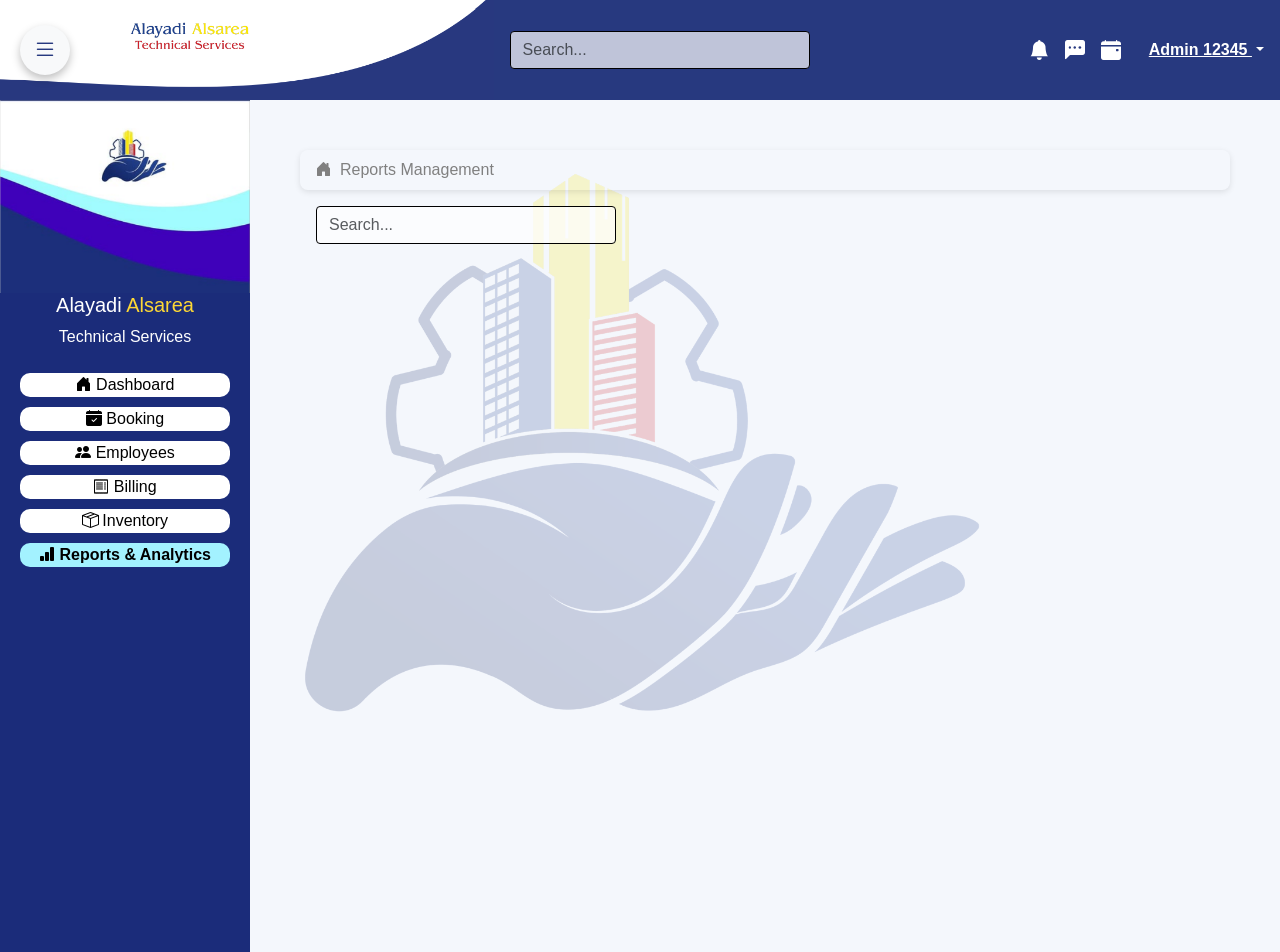
<file: report.html>
<!-- Save as dashboard.html -->
<!DOCTYPE html>
<html lang="en">
<head>
  <meta charset="UTF-8" />
  <meta name="viewport" content="width=device-width, initial-scale=1.0" />
  <title>Dashboard - Alayadi Alsarea</title>

  <!-- Bootstrap & Icons -->
  <link rel="stylesheet" href="https://cdn.jsdelivr.net/npm/bootstrap-icons@1.10.5/font/bootstrap-icons.css">  
  <link href="https://cdn.jsdelivr.net/npm/bootstrap@5.3.3/dist/css/bootstrap.min.css" rel="stylesheet" />

  <style>
    html, body {
      margin: 0;
      padding: 0;
      overflow-x: hidden;
      background-color: #f4f7fc;
      font-family: 'Segoe UI', sans-serif;
    }

    .container-fluid {
      position: relative;
      min-height: 100vh;
      margin: 0 !important;
      padding: 0 !important;
      z-index: 1;
    }

    .container-fluid::before {
      content: "";
      position: absolute;
      top: 0;
      left: 0;
      height: 100%;
      width: 100%;
      background-image: url('background.png');
      background-size: 1200px;
      background-position: center;
      background-repeat: no-repeat;
      background-attachment: fixed;
      opacity: 0.2;
      z-index: -1;
    }

    .layout {
      display: flex;
      min-height: calc(100vh - 48px);
      margin: 0;
      padding: 0;
    }

    .sidebar {
      background-color: #1B2C7A;
      color: white;
      width: 250px;
      transition: 0.3s;
      overflow-x: hidden;
      flex-shrink: 0;
    }

    .sidebar.collapsed {
      width: 100px;
    }

    .sidebar .nav-link {
      background: white;
      color: #000;
      margin: 10px 20px;
      text-align: center;
      border-radius: 10px;
      transition: 0.3s;
    }

    .sidebar .nav-link:hover {
      background: #007bff;
      color: white;
    }

    .sidebar .nav-link.active {
      background: #a3f2ff;
      font-weight: bold;
    }

    .sidebar.collapsed .nav-link {
      padding: 5px;
      justify-content: center;
      font-size: 0;
    }

    .sidebar.collapsed .nav-link i {
      font-size: 1.25rem;
      margin-right: 0;
    }

    .sidebar.collapsed .text-center,
    .sidebar.collapsed h5,
    .sidebar.collapsed p {
      display: none;
    }

    .main-content {
      flex-grow: 1;
      padding: 50px;
      transition: 0.3s;
    }

    .topbar {
      color: white;
      background-color: #27397f;
      margin-bottom: 0;
    }

input.form-control {
  background: rgba(255, 255, 255, 0.7);
  border: 1px solid black; /* Blue border */
  border-radius: 4px; /* Optional rounded corners */
  width: 300px;
}

    .sidebar.collapsed + .main-content {
      margin-left: 100px; /* matches collapsed width */
    }
	
    @media (max-width: 768px) {
      .sidebar {
        position: absolute;
        z-index: 1050;
        height: 100%;
      }
	
      .sidebar.collapsed {
        transform: translateX(-100%);
      }
    }

    img.logo {
      width: 100%;
      max-width: 100%;
      display: block;
    }

    /* Fixed topbar logo */
    .topbar-logo {
      display: block;
      margin: 0 !important;
      padding: 0 !important;
      height: 100px;         /* fixed height */
      width: auto;          /* keep aspect ratio */
      flex-shrink: 0;       /* prevent shrinking */
    }


    .topbar {
      padding-top: 0 !important;
      padding-bottom: 0 !important;
	  padding-left: 0 !important;
    }
	
	.topbar .d-flex.align-items-center.gap-3 {
      margin-left: auto;      
      gap: 1rem !important;    
      padding-right: 0.75rem;  
    }
	

    .topbar .d-flex.align-items-center.gap-2.fw-bold {
      position: relative;
    }

    #toggleSidebar {
	  color: #27397f;
      position: absolute;
      left: 20px;   
      top: 50%;
      transform: translateY(-50%);
      z-index: 2;
      border: none;
      width: 50px;
      height: 50px;
      display: flex;
      align-items: center;
      justify-content: center;
      font-size: 1.5rem;
      border-radius: 50%;
      box-shadow: 0 4px 8px rgba(0,0,0,0.25);
      transition: all 0.3s ease;
      cursor: pointer;
   }
   
   .main-content .d-flex.align-items-center.mb-3 {
      padding: 8px 12px;
      border-radius: 8px;
      box-shadow: 0 2px 6px rgba(0,0,0,0.1);
      display: inline-flex; /* keeps width to content */
    }


  </style>
</head>

<body>
  <div class="container-fluid">
    <div class="topbar d-flex justify-content-between align-items-center px-3 py-2 mb-0">
      <div class="d-flex align-items-center gap-2 fw-bold">
        <button id="toggleSidebar" class="btn btn-sm btn-light">
          <i class="bi bi-list"></i>
        </button>
        <img src="dash.png" alt="Responsive Image" class="topbar-logo">
      </div>
      <div class="flex-grow-1 mx-3">
        <input type="text" class="form-control" placeholder="Search...">
      </div>

      <div class="d-flex align-items-center gap-3 me-3">
        <a href="#" class="text-white fs-5"><i class="bi bi-bell-fill"></i></a>
        <a href="#" class="text-white fs-5"><i class="bi bi-chat-left-dots-fill"></i></a>
        <a href="#" class="text-white fs-5"><i class="bi bi-calendar-event-fill"></i></a>
      </div>

      <div class="dropdown">
        <a class="text-white fw-semibold dropdown-toggle" href="#" role="button" data-bs-toggle="dropdown">
           Admin 12345
        </a>
          <ul class="dropdown-menu dropdown-menu-end">
             <li>
			   <a class="dropdown-item" href="#">Settings</a></li>
             <li>
               <a class="dropdown-item" href="#" onclick="logout()">Log Out</a>
             </li>
          </ul>
      </div>
    </div>

    <div class="layout">
      <nav id="sidebar" class="sidebar">
        <div class="text-center mb-4">
          <img src="514023848_755243170409980_216939426091704006_n.png" alt="Responsive Image" class="logo">
          <h5>Alayadi <span style="color:#fdd835;">Alsarea</span></h5>
          <p>Technical Services</p>
        </div>
        <a href="#" class="nav-link" href="#" onclick="home()"><i class="bi bi-house-door-fill"></i> Dashboard</a>
        <a href="#" class="nav-link href="#" onclick="book()"><i class="bi bi-calendar-check-fill"></i> Booking</a>
        <a href="#" class="nav-link"  href="#" onclick="emp()"><i class="bi bi-people-fill"></i> Employees</a>
        <a href="#" class="nav-link" href="#" onclick="bill()"><i class="bi bi-receipt"></i> Billing</a>
        <a href="#" class="nav-link" href="#" onclick="inv()"><i class="bi bi-box-seam"></i> Inventory</a>
        <a href="#" class="nav-link active"><i class="bi bi-bar-chart-fill"></i> Reports & Analytics</a>
      </nav>

      
      <main class="main-content">
	  <div class="d-flex align-items-center mb-3 px-3">
          <i class="bi bi-house-door-fill me-2 fs-10" style="color: gray;"></i>
          <span class="fw fs-10" style="color: gray;">Reports Management</span>
       </div>
	   
      <div class="flex-grow-1 mx-3">
        <input type="text" class="form-control" placeholder="Search...">
      </div>
		  



  <script src="https://cdn.jsdelivr.net/npm/bootstrap@5.3.3/dist/js/bootstrap.bundle.min.js"></script>
<script>
  const sidebar = document.getElementById("sidebar");
  const toggleButton = document.getElementById("toggleSidebar");

  // Apply saved state on page load
  if (localStorage.getItem("sidebarCollapsed") === "true") {
    sidebar.classList.add("collapsed");
  }

  toggleButton.addEventListener("click", function () {
    sidebar.classList.toggle("collapsed");

    // Save state in localStorage
    localStorage.setItem("sidebarCollapsed", sidebar.classList.contains("collapsed"));
  });
</script>

  <script src="logout.js"></script>
  <script src="home.js"></script>
  <script src="book.js"></script>
  <script src="emp.js"></script>
  <script src="bill.js"></script>
  <script src="inv.js"></script>
</body>
</html>
</file>
